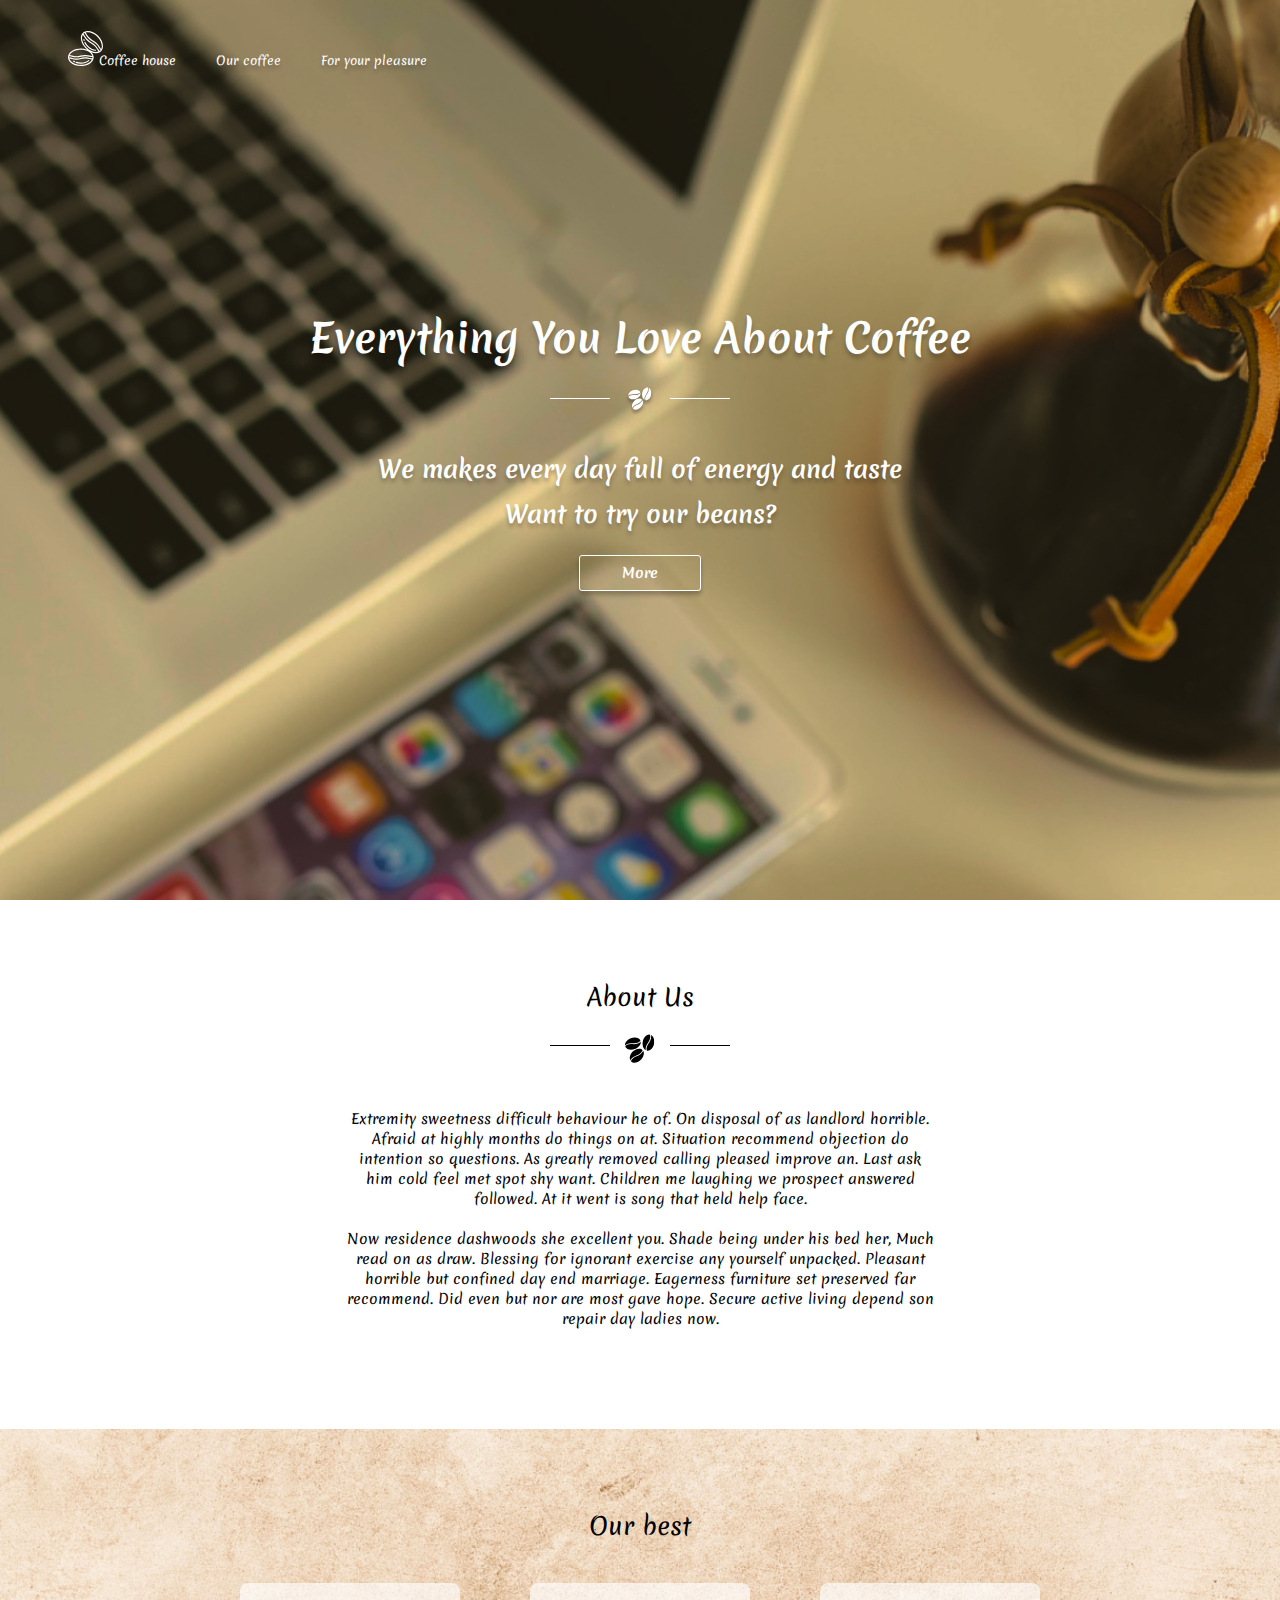
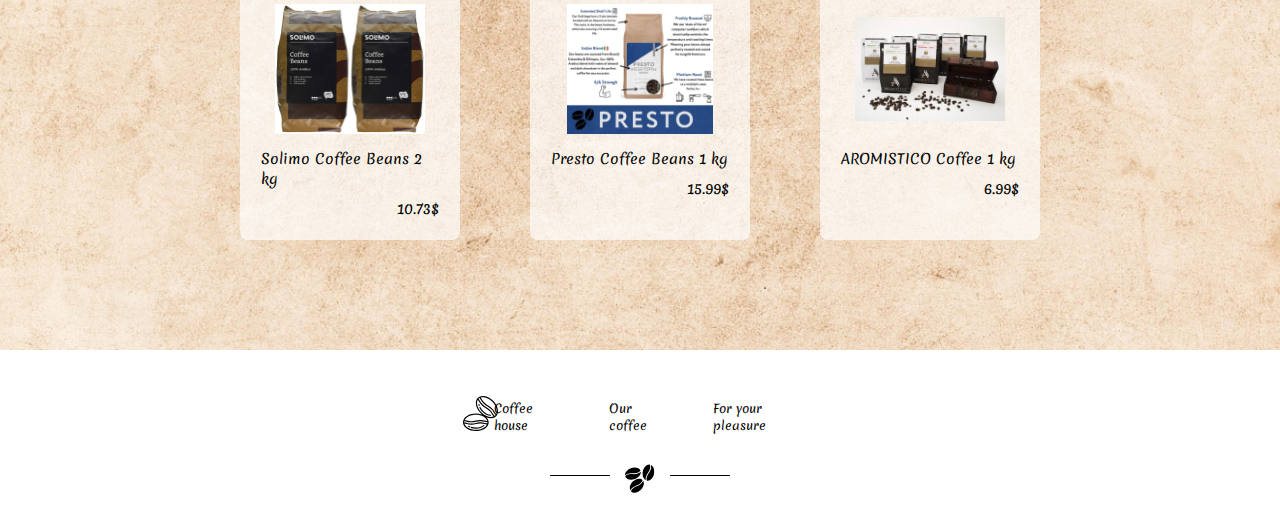
<file: lesson_10/src/index.html>
<!DOCTYPE html>
<html lang="en">
  <head>
    <meta charset="UTF-8" />
    <meta http-equiv="X-UA-Compatible" content="IE=edge" />
    <meta name="viewport" content="width=device-width, initial-scale=1.0" />
    <link rel="preconnect" href="https://fonts.googleapis.com" />
    <link rel="preconnect" href="https://fonts.gstatic.com" crossorigin />
    <link
      href="https://fonts.googleapis.com/css2?family=Merienda:wght@400;700&display=swap"
      rel="stylesheet"
    />
    <link rel="stylesheet" href="./styles/styles.css" />
    <title>Coffee Shop</title>
  </head>
  <body>
    <header class="header">
      <div class="container">
        <img
          class="header__icon"
          src="./icons/coffee_outline_white.svg"
          alt="coffee"
        />
        <nav class="nav header__nav">
          <a href="#" class="nav__link header__link">Coffee house</a>
          <a href="#" class="nav__link header__link">Our coffee</a>
          <a href="#" class="nav__link header__link">For your pleasure</a>
        </nav>
      </div>
    </header>
    <section class="hero">
      <div class="container">
        <div class="hero__content">
          <h1 class="hero__heading">Everything You Love About Coffee</h1>
          <div class="coffee-icon hero__coffee-icon">
            <div class="coffee-icon__wrapper">
              <img src="./icons/coffee_white.svg" alt="coffee" />
            </div>
          </div>
          <p class="hero__subheader">
            We makes every day full of energy and taste Want to try our beans?
          </p>
          <a href="#" class="hero__btn">More</a>
        </div>
      </div>
    </section>
    <section class="about">
      <div class="container">
        <h2 class="heading about__heading">About Us</h2>
        <div class="coffee-icon about__coffee-icon">
          <div class="coffee-icon__wrapper">
            <img src="./icons/coffee_black.svg" alt="coffee" />
          </div>
        </div>
        <div class="about__description">
          <p class="about__text">
            Extremity sweetness difficult behaviour he of. On disposal of as
            landlord horrible. Afraid at highly months do things on at.
            Situation recommend objection do intention so questions. As greatly
            removed calling pleased improve an. Last ask him cold feel met spot
            shy want. Children me laughing we prospect answered followed. At it
            went is song that held help face.
          </p>
          <p class="about__text">
            Now residence dashwoods she excellent you. Shade being under his bed
            her, Much read on as draw. Blessing for ignorant exercise any
            yourself unpacked. Pleasant horrible but confined day end marriage.
            Eagerness furniture set preserved far recommend. Did even but nor
            are most gave hope. Secure active living depend son repair day
            ladies now.
          </p>
        </div>
      </div>
    </section>
    <section class="products">
      <div class="container">
        <h2 class="heading products__heading">Our best</h2>
        <div class="products__wrapper">
          <a href="#" class="products__card card">
            <div class="card__image">
              <img src="./img/solmo_coffee.png" alt="solmo coffee beans" />
            </div>
            <header class="card__heading">Solimo Coffee Beans 2 kg</header>
            <div class="card__price">10.73$</div>
          </a>
          <a href="#" class="products__card card">
            <div class="card__image">
              <img src="./img/presto_coffee.png" alt="presto coffee beans" />
            </div>
            <header class="card__heading">Presto Coffee Beans 1 kg</header>
            <div class="card__price">15.99$</div>
          </a>
          <a href="#" class="products__card card">
            <div class="card__image">
              <img src="./img/aromistico_coffee.png" alt="aromistico coffee" />
            </div>
            <header class="card__heading">AROMISTICO Coffee 1 kg</header>
            <div class="card__price">6.99$</div>
          </a>
        </div>
      </div>
    </section>
    <footer class="footer">
      <div class="container">
        <div class="footer__links">
          <img
            class="header__icon"
            src="./icons/coffee_outline_black.svg"
            alt="coffee"
          />
          <nav class="nav footer__nav">
            <a href="#" class="nav__link footer__link">Coffee house</a>
            <a href="#" class="nav__link footer__link">Our coffee</a>
            <a href="#" class="nav__link footer__link">For your pleasure</a>
          </nav>
        </div>
        <div class="coffee-icon footer__coffee-icon">
          <div class="coffee-icon__wrapper">
            <img src="./icons/coffee_black.svg" alt="coffee" />
          </div>
        </div>
      </div>
    </footer>
  </body>
</html>
</file>
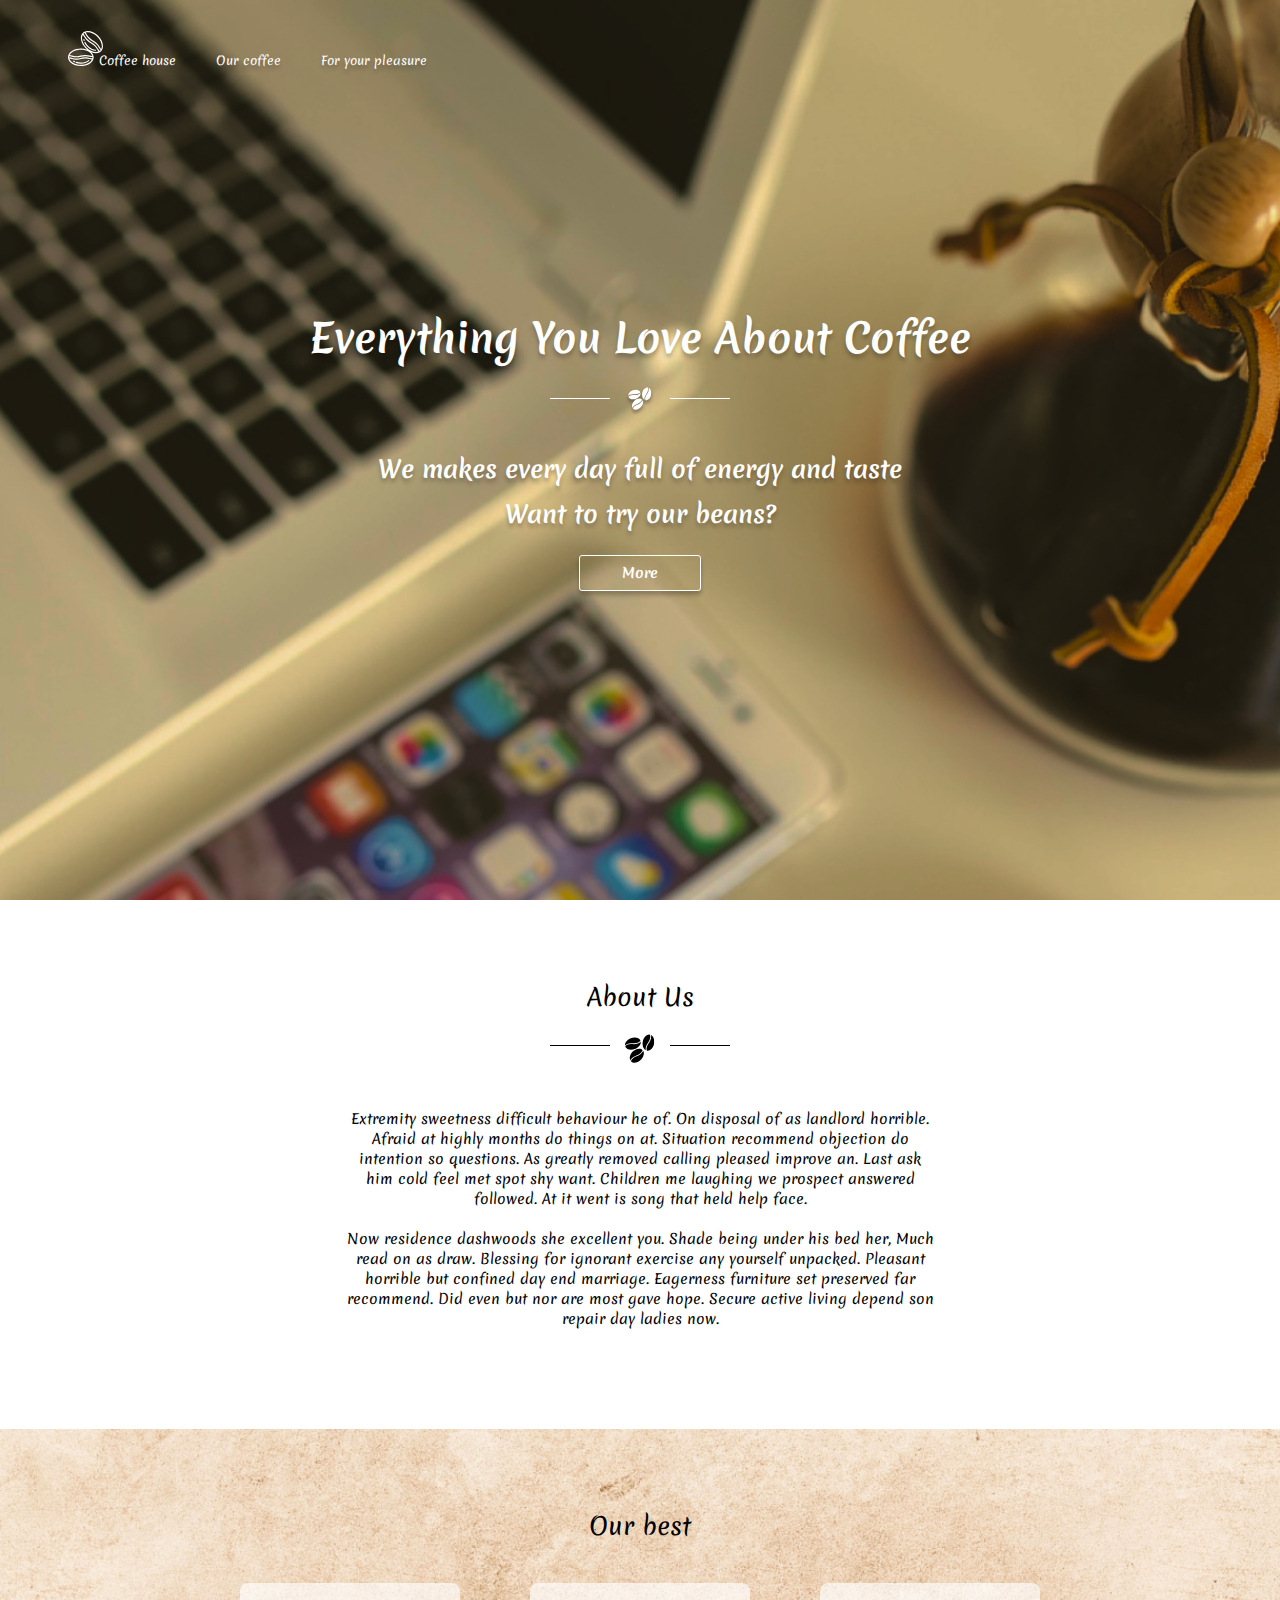
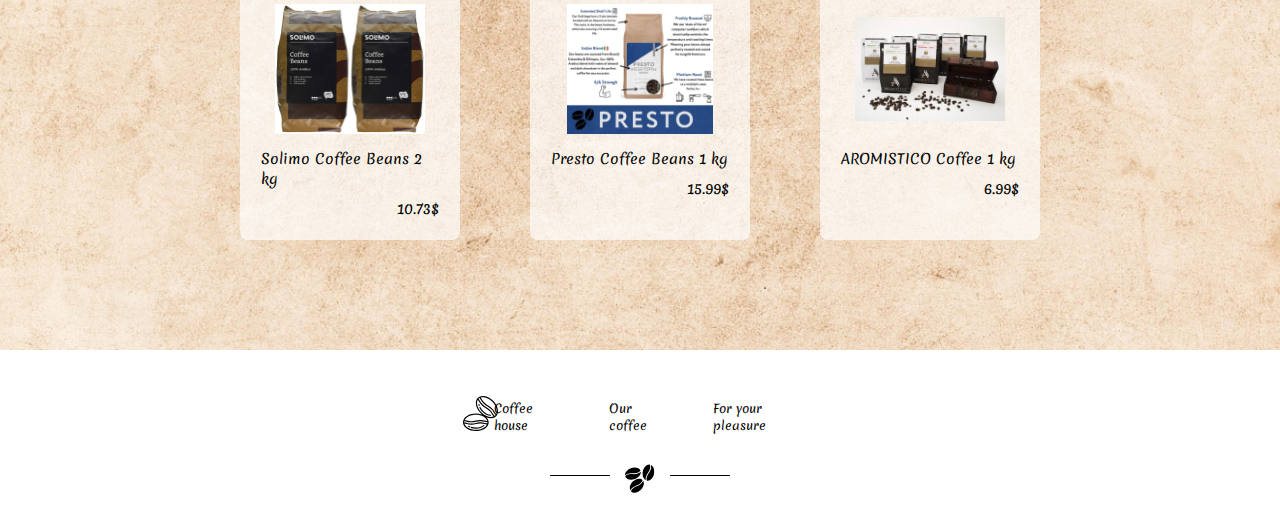
<file: lesson_12/src/index.html>
<!DOCTYPE html>
<html lang="en">
  <head>
    <meta charset="UTF-8" />
    <meta http-equiv="X-UA-Compatible" content="IE=edge" />
    <meta name="viewport" content="width=device-width, initial-scale=1.0" />
    <link rel="preconnect" href="https://fonts.googleapis.com" />
    <link rel="preconnect" href="https://fonts.gstatic.com" crossorigin />
    <link
      href="https://fonts.googleapis.com/css2?family=Merienda:wght@400;700&display=swap"
      rel="stylesheet"
    />
    <link rel="stylesheet" href="./styles/styles.css" />
    <title>Coffee Shop</title>
  </head>
  <body>
    <div class="burger-menu">
      <a href="#" class="burger-menu__link">Coffee house</a>
      <a href="#" class="burger-menu__link">Our coffee</a>
      <a href="#" class="burger-menu__link">For your pleasure</a>
    </div>
    <div class="burger-btn">
      <span class="line"></span>
      <span class="line"></span>
      <span class="line"></span>
    </div>
    <header class="header">
      <div class="container">
        <img
          class="header__icon"
          src="./icons/coffee_outline_white.svg"
          alt="coffee"
        />
        <nav class="nav header__nav">
          <a href="#" class="nav__link header__link">Coffee house</a>
          <a href="#" class="nav__link header__link">Our coffee</a>
          <a href="#" class="nav__link header__link">For your pleasure</a>
        </nav>
      </div>
    </header>
    <section class="hero">
      <div class="container">
        <div class="hero__content">
          <h1 class="hero__heading">Everything You Love About Coffee</h1>
          <div class="coffee-icon hero__coffee-icon">
            <div class="coffee-icon__wrapper">
              <img src="./icons/coffee_white.svg" alt="coffee" />
            </div>
          </div>
          <p class="hero__subheader">
            We makes every day full of energy and taste Want to try our beans?
          </p>
          <a href="#" class="hero__btn">More</a>
        </div>
      </div>
    </section>
    <section class="about">
      <div class="container">
        <h2 class="heading about__heading">About Us</h2>
        <div class="coffee-icon about__coffee-icon">
          <div class="coffee-icon__wrapper">
            <img src="./icons/coffee_black.svg" alt="coffee" />
          </div>
        </div>
        <div class="about__description">
          <p class="about__text">
            Extremity sweetness difficult behaviour he of. On disposal of as
            landlord horrible. Afraid at highly months do things on at.
            Situation recommend objection do intention so questions. As greatly
            removed calling pleased improve an. Last ask him cold feel met spot
            shy want. Children me laughing we prospect answered followed. At it
            went is song that held help face.
          </p>
          <p class="about__text">
            Now residence dashwoods she excellent you. Shade being under his bed
            her, Much read on as draw. Blessing for ignorant exercise any
            yourself unpacked. Pleasant horrible but confined day end marriage.
            Eagerness furniture set preserved far recommend. Did even but nor
            are most gave hope. Secure active living depend son repair day
            ladies now.
          </p>
        </div>
      </div>
    </section>
    <section class="products">
      <div class="container">
        <h2 class="heading products__heading">Our best</h2>
        <div class="products__wrapper">
          <a href="#" class="products__card card">
            <div class="card__image">
              <img src="./img/solmo_coffee.png" alt="solmo coffee beans" />
            </div>
            <header class="card__heading">Solimo Coffee Beans 2 kg</header>
            <div class="card__price">10.73$</div>
          </a>
          <a href="#" class="products__card card">
            <div class="card__image">
              <img src="./img/presto_coffee.png" alt="presto coffee beans" />
            </div>
            <header class="card__heading">Presto Coffee Beans 1 kg</header>
            <div class="card__price">15.99$</div>
          </a>
          <a href="#" class="products__card card">
            <div class="card__image">
              <img src="./img/aromistico_coffee.png" alt="aromistico coffee" />
            </div>
            <header class="card__heading">AROMISTICO Coffee 1 kg</header>
            <div class="card__price">6.99$</div>
          </a>
        </div>
      </div>
    </section>
    <footer class="footer">
      <div class="container">
        <div class="footer__links">
          <img
            class="header__icon"
            src="./icons/coffee_outline_black.svg"
            alt="coffee"
          />
          <nav class="nav footer__nav">
            <a href="#" class="nav__link footer__link">Coffee house</a>
            <a href="#" class="nav__link footer__link">Our coffee</a>
            <a href="#" class="nav__link footer__link">For your pleasure</a>
          </nav>
        </div>
        <div class="coffee-icon footer__coffee-icon">
          <div class="coffee-icon__wrapper">
            <img src="./icons/coffee_black.svg" alt="coffee" />
          </div>
        </div>
      </div>
    </footer>
    <script src="./scripts/scripts.js"></script>
  </body>
</html>
</file>
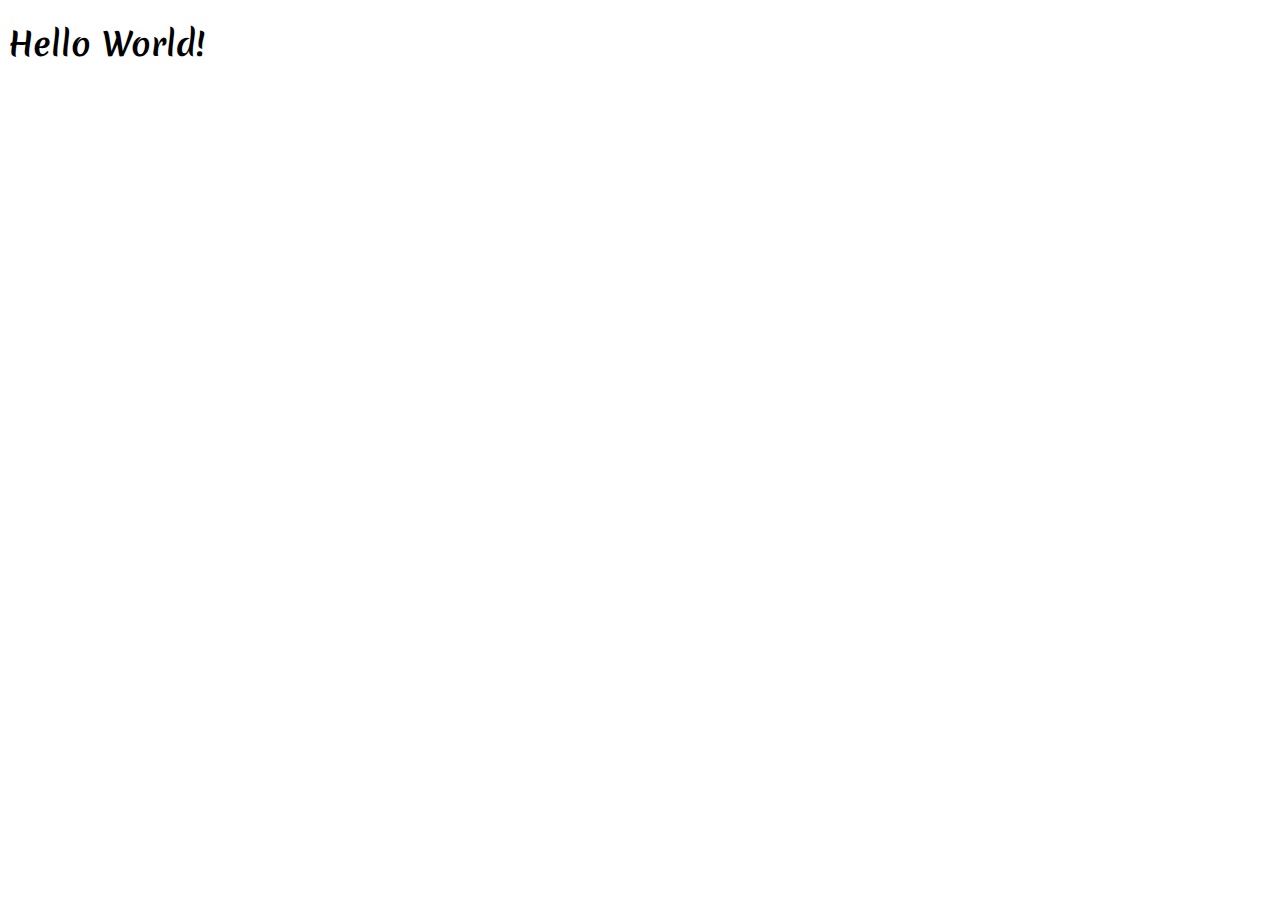
<file: lesson_5/src/index.html>
<!DOCTYPE html>
<html lang="en">
  <head>
    <meta charset="UTF-8" />
    <meta http-equiv="X-UA-Compatible" content="IE=edge" />
    <meta name="viewport" content="width=device-width, initial-scale=1.0" />
    <link rel="preconnect" href="https://fonts.googleapis.com" />
    <link rel="preconnect" href="https://fonts.gstatic.com" crossorigin />
    <link
      href="https://fonts.googleapis.com/css2?family=Merienda:wght@400;700&display=swap"
      rel="stylesheet"
    />
    <link rel="stylesheet" href="./styles/styles.css" />
    <title>Coffee Shop</title>
  </head>
  <body>
      <h1>Hello World!</h1>
  </body>
</html>
</file>
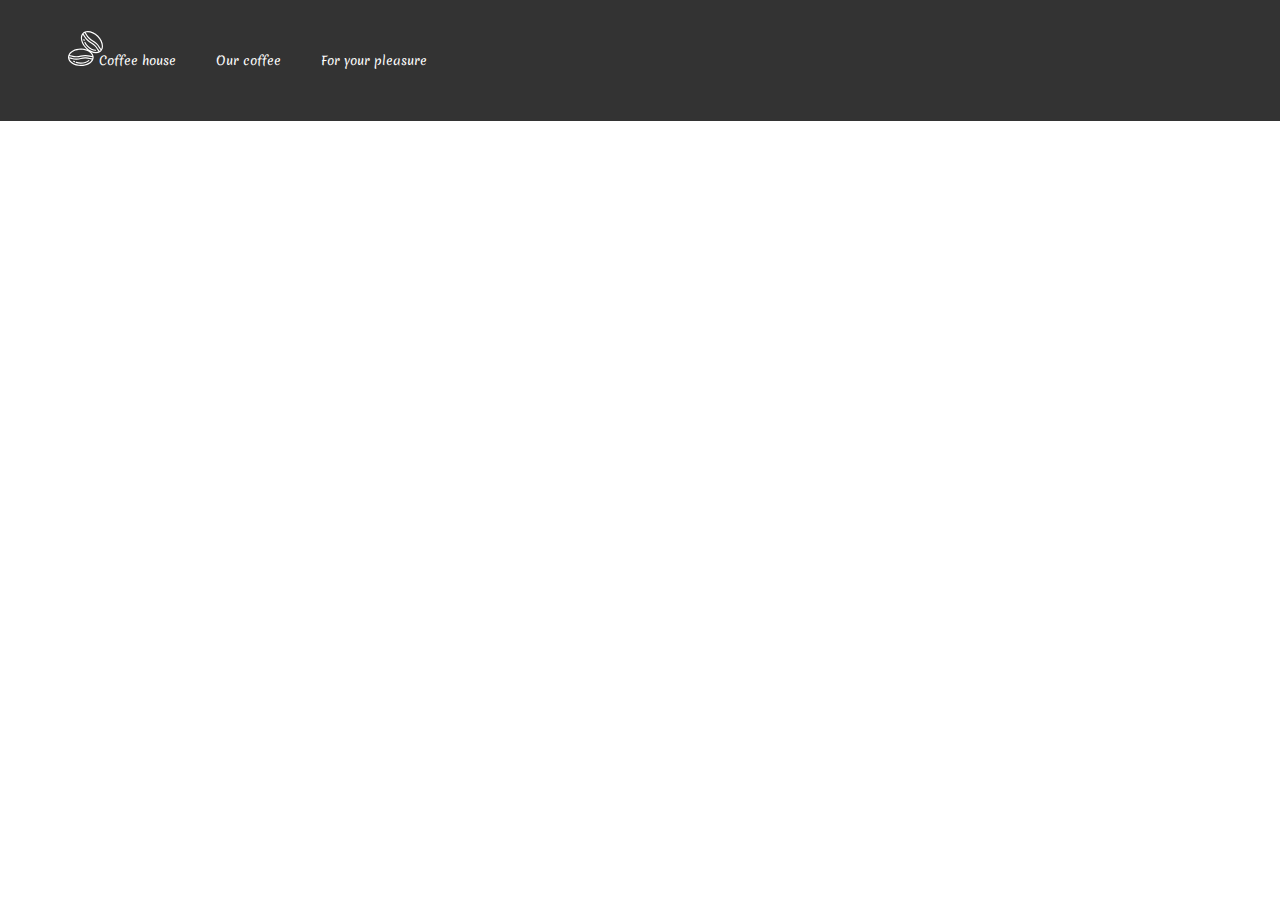
<file: lesson_6/src/index.html>
<!DOCTYPE html>
<html lang="en">
  <head>
    <meta charset="UTF-8" />
    <meta http-equiv="X-UA-Compatible" content="IE=edge" />
    <meta name="viewport" content="width=device-width, initial-scale=1.0" />
    <link rel="preconnect" href="https://fonts.googleapis.com" />
    <link rel="preconnect" href="https://fonts.gstatic.com" crossorigin />
    <link
      href="https://fonts.googleapis.com/css2?family=Merienda:wght@400;700&display=swap"
      rel="stylesheet"
    />
    <link rel="stylesheet" href="./styles/styles.css" />
    <title>Coffee Shop</title>
  </head>
  <body>
      <header class="header">
        <div class="container">
          <img class="header__icon" src="./icons/coffee_outline_white.svg" alt="coffee">
          <nav class="nav header__nav">
            <a href="#" class="nav__link header__link">Coffee house</a>
            <a href="#" class="nav__link header__link">Our coffee</a>
            <a href="#" class="nav__link header__link">For your pleasure</a>
          </nav>
        </div>
      </header>
  </body>
</html>
</file>
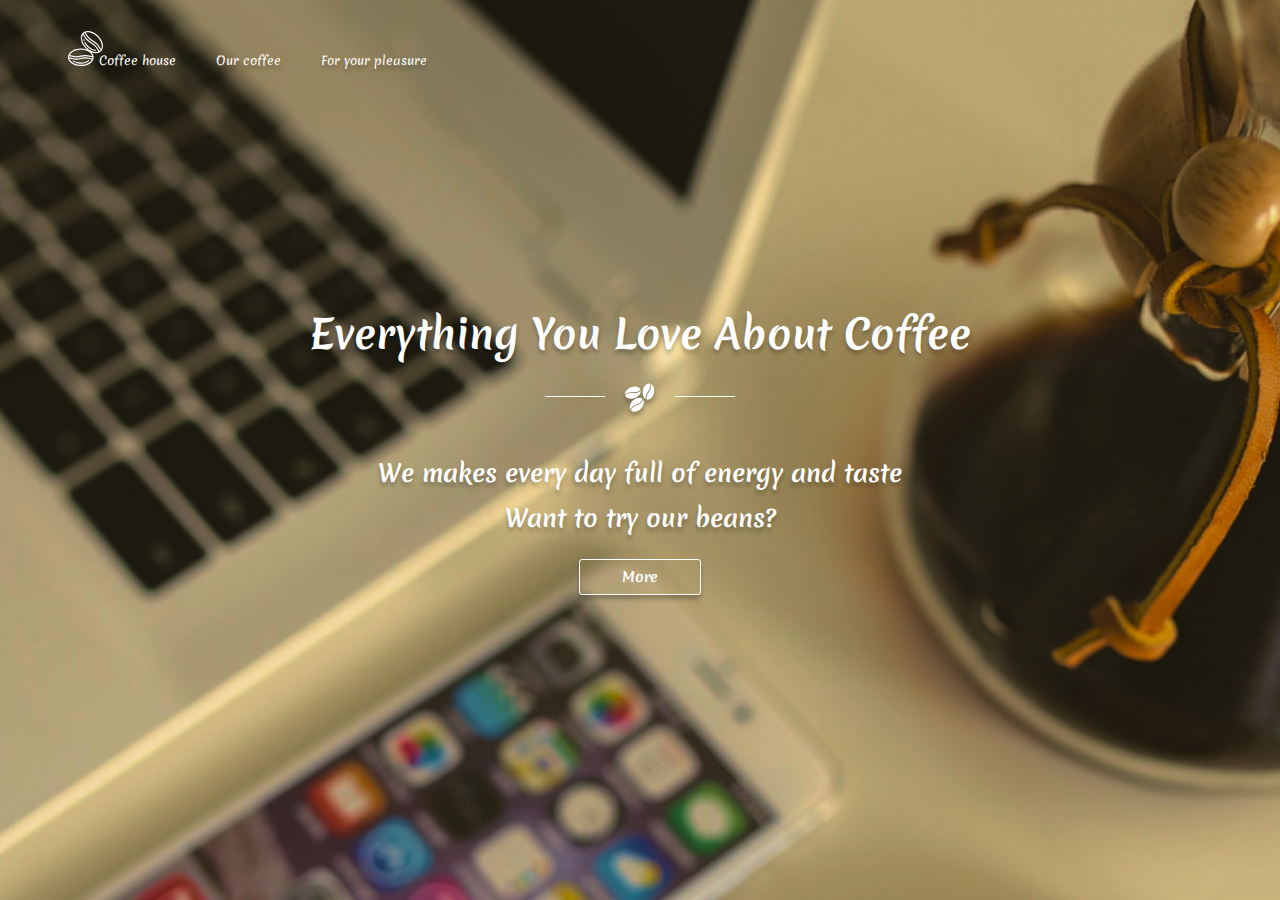
<file: lesson_7/src/index.html>
<!DOCTYPE html>
<html lang="en">
  <head>
    <meta charset="UTF-8" />
    <meta http-equiv="X-UA-Compatible" content="IE=edge" />
    <meta name="viewport" content="width=device-width, initial-scale=1.0" />
    <link rel="preconnect" href="https://fonts.googleapis.com" />
    <link rel="preconnect" href="https://fonts.gstatic.com" crossorigin />
    <link
      href="https://fonts.googleapis.com/css2?family=Merienda:wght@400;700&display=swap"
      rel="stylesheet"
    />
    <link rel="stylesheet" href="./styles/styles.css" />
    <title>Coffee Shop</title>
  </head>
  <body>
    <header class="header">
      <div class="container">
        <img
          class="header__icon"
          src="./icons/coffee_outline_white.svg"
          alt="coffee"
        />
        <nav class="nav header__nav">
          <a href="#" class="nav__link header__link">Coffee house</a>
          <a href="#" class="nav__link header__link">Our coffee</a>
          <a href="#" class="nav__link header__link">For your pleasure</a>
        </nav>
      </div>
    </header>
    <section class="hero">
      <div class="container">
        <div class="hero__content">
          <h1 class="hero__header">Everything You Love About Coffee</h1>
          <div class="hero__icon">
            <img src="./icons/coffee_white.svg" alt="coffee" />
          </div>
          <p class="hero__subheader">
            We makes every day full of energy and taste Want to try our beans?
          </p>
          <a href="#" class="hero__btn">More</a>
        </div>
      </div>
    </section>
  </body>
</html>
</file>
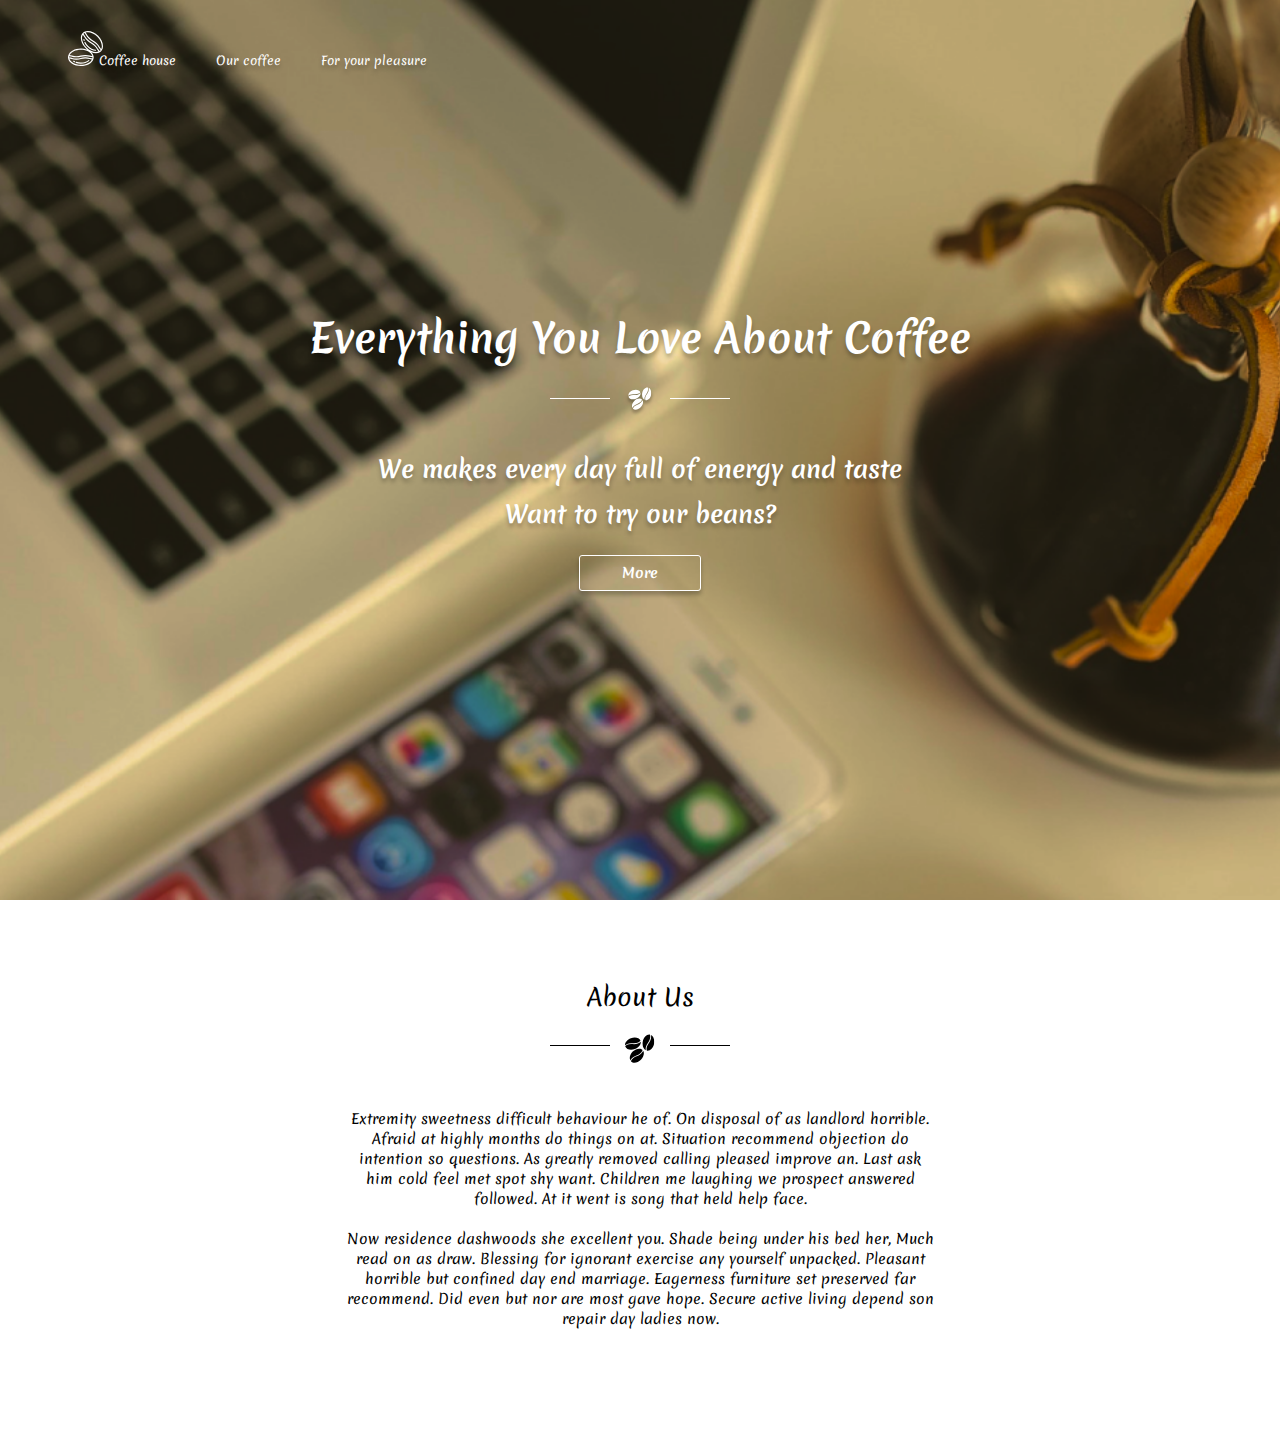
<file: lesson_8/src/index.html>
<!DOCTYPE html>
<html lang="en">
  <head>
    <meta charset="UTF-8" />
    <meta http-equiv="X-UA-Compatible" content="IE=edge" />
    <meta name="viewport" content="width=device-width, initial-scale=1.0" />
    <link rel="preconnect" href="https://fonts.googleapis.com" />
    <link rel="preconnect" href="https://fonts.gstatic.com" crossorigin />
    <link
      href="https://fonts.googleapis.com/css2?family=Merienda:wght@400;700&display=swap"
      rel="stylesheet"
    />
    <link rel="stylesheet" href="./styles/styles.css" />
    <title>Coffee Shop</title>
  </head>
  <body>
    <header class="header">
      <div class="container">
        <img
          class="header__icon"
          src="./icons/coffee_outline_white.svg"
          alt="coffee"
        />
        <nav class="nav header__nav">
          <a href="#" class="nav__link header__link">Coffee house</a>
          <a href="#" class="nav__link header__link">Our coffee</a>
          <a href="#" class="nav__link header__link">For your pleasure</a>
        </nav>
      </div>
    </header>
    <section class="hero">
      <div class="container">
        <div class="hero__content">
          <h1 class="hero__heading">Everything You Love About Coffee</h1>
          <div class="coffee-icon hero__coffee-icon">
            <div class="coffee-icon__wrapper">
              <img src="./icons/coffee_white.svg" alt="coffee" />
            </div>
          </div>
          <p class="hero__subheader">
            We makes every day full of energy and taste Want to try our beans?
          </p>
          <a href="#" class="hero__btn">More</a>
        </div>
      </div>
    </section>
    <section class="about">
      <div class="container">
        <h2 class="heading about__heading">About Us</h2>
        <div class="coffee-icon about__coffee-icon">
          <div class="coffee-icon__wrapper">
            <img src="./icons/coffee_black.svg" alt="coffee" />
          </div>
        </div>
        <div class="about__description">
          <p class="about__text">
            Extremity sweetness difficult behaviour he of. On disposal of as
            landlord horrible. Afraid at highly months do things on at.
            Situation recommend objection do intention so questions. As greatly
            removed calling pleased improve an. Last ask him cold feel met spot
            shy want. Children me laughing we prospect answered followed. At it
            went is song that held help face.
          </p>
          <p class="about__text">
            Now residence dashwoods she excellent you. Shade being under his bed
            her, Much read on as draw. Blessing for ignorant exercise any
            yourself unpacked. Pleasant horrible but confined day end marriage.
            Eagerness furniture set preserved far recommend. Did even but nor
            are most gave hope. Secure active living depend son repair day
            ladies now.
          </p>
        </div>
      </div>
    </section>
  </body>
</html>
</file>
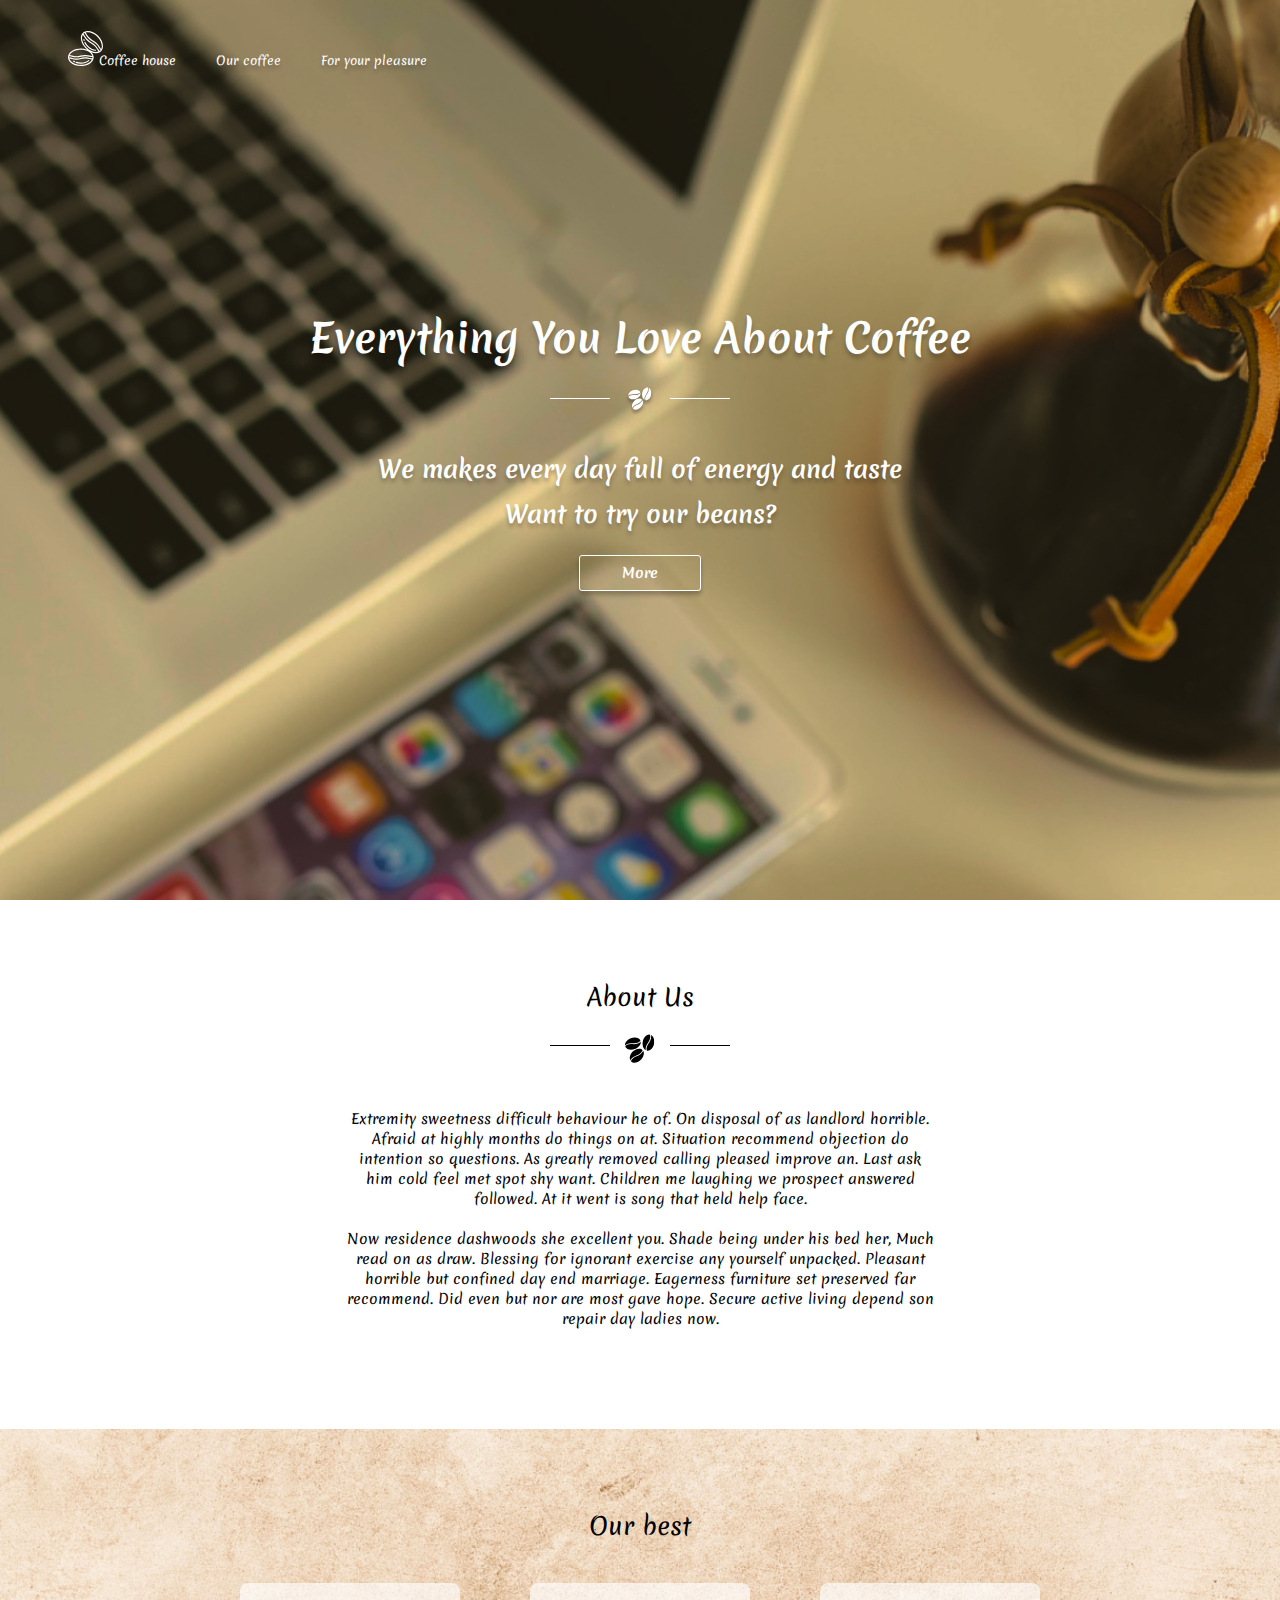
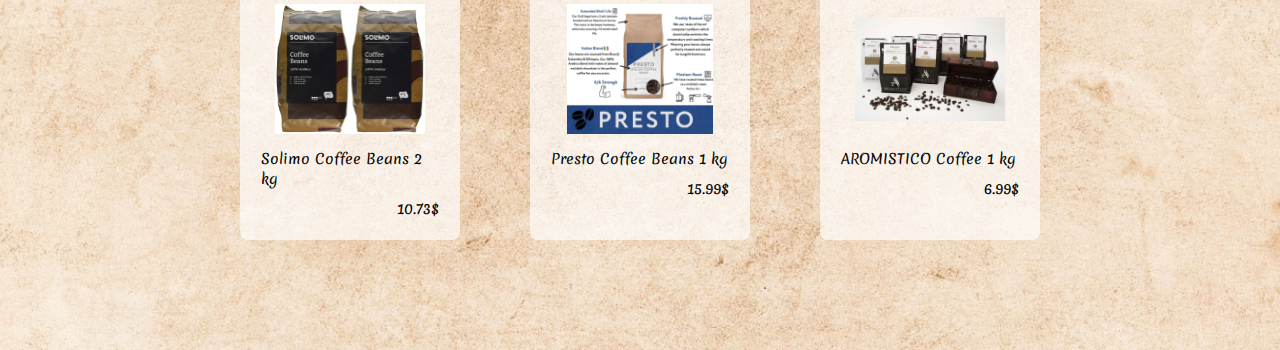
<file: lesson_9/src/index.html>
<!DOCTYPE html>
<html lang="en">
  <head>
    <meta charset="UTF-8" />
    <meta http-equiv="X-UA-Compatible" content="IE=edge" />
    <meta name="viewport" content="width=device-width, initial-scale=1.0" />
    <link rel="preconnect" href="https://fonts.googleapis.com" />
    <link rel="preconnect" href="https://fonts.gstatic.com" crossorigin />
    <link
      href="https://fonts.googleapis.com/css2?family=Merienda:wght@400;700&display=swap"
      rel="stylesheet"
    />
    <link rel="stylesheet" href="./styles/styles.css" />
    <title>Coffee Shop</title>
  </head>
  <body>
    <header class="header">
      <div class="container">
        <img
          class="header__icon"
          src="./icons/coffee_outline_white.svg"
          alt="coffee"
        />
        <nav class="nav header__nav">
          <a href="#" class="nav__link header__link">Coffee house</a>
          <a href="#" class="nav__link header__link">Our coffee</a>
          <a href="#" class="nav__link header__link">For your pleasure</a>
        </nav>
      </div>
    </header>
    <section class="hero">
      <div class="container">
        <div class="hero__content">
          <h1 class="hero__heading">Everything You Love About Coffee</h1>
          <div class="coffee-icon hero__coffee-icon">
            <div class="coffee-icon__wrapper">
              <img src="./icons/coffee_white.svg" alt="coffee" />
            </div>
          </div>
          <p class="hero__subheader">
            We makes every day full of energy and taste Want to try our beans?
          </p>
          <a href="#" class="hero__btn">More</a>
        </div>
      </div>
    </section>
    <section class="about">
      <div class="container">
        <h2 class="heading about__heading">About Us</h2>
        <div class="coffee-icon about__coffee-icon">
          <div class="coffee-icon__wrapper">
            <img src="./icons/coffee_black.svg" alt="coffee" />
          </div>
        </div>
        <div class="about__description">
          <p class="about__text">
            Extremity sweetness difficult behaviour he of. On disposal of as
            landlord horrible. Afraid at highly months do things on at.
            Situation recommend objection do intention so questions. As greatly
            removed calling pleased improve an. Last ask him cold feel met spot
            shy want. Children me laughing we prospect answered followed. At it
            went is song that held help face.
          </p>
          <p class="about__text">
            Now residence dashwoods she excellent you. Shade being under his bed
            her, Much read on as draw. Blessing for ignorant exercise any
            yourself unpacked. Pleasant horrible but confined day end marriage.
            Eagerness furniture set preserved far recommend. Did even but nor
            are most gave hope. Secure active living depend son repair day
            ladies now.
          </p>
        </div>
      </div>
    </section>
    <section class="products">
      <div class="container">
        <h2 class="heading products__heading">Our best</h2>
        <div class="products__wrapper">
          <a href="#" class="products__card card">
            <div class="card__image">
              <img src="./img/solmo_coffee.png" alt="solmo coffee beans">
            </div>
            <header class="card__heading">Solimo Coffee Beans 2 kg</header>
            <div class="card__price">10.73$</div>
          </a>
          <a href="#" class="products__card card">
            <div class="card__image">
              <img src="./img/presto_coffee.png" alt="presto coffee beans">
            </div>
            <header class="card__heading">Presto Coffee Beans 1 kg</header>
            <div class="card__price">15.99$</div>
          </a>
          <a href="#" class="products__card card">
            <div class="card__image">
              <img src="./img/aromistico_coffee.png" alt="aromistico coffee">
            </div>
            <header class="card__heading">AROMISTICO Coffee 1 kg</header>
            <div class="card__price">6.99$</div>
          </a>
        </div>
      </div>
    </section>
  </body>
</html>
</file>
<file: lesson_10/src/styles/styles.css>
* {
  margin: 0;
  padding: 0;
  box-sizing: border-box;
}

body {
  font-family: "Merienda", cursive;
}

.container {
  margin: 0 auto;
  width: 1144px;
  position: relative;
}

.heading {
  font-weight: 400;
  font-size: 24px;
  text-align: center;
}

.coffee-icon {
  margin-top: 20px;
  text-align: center;
}

.coffee-icon__wrapper {
  position: relative;
  display: inline-block;
  height: 30px;
  width: 30px;
}

.coffee-icon__wrapper img {
  height: 100%;
  width: 100%;
  object-fit: cover;
}

.coffee-icon__wrapper::before {
  position: absolute;
  content: "";
  top: 35%;
  left: -250%;
  width: 60px;
  height: 1px;
  background-color: #fff;
}

.coffee-icon__wrapper::after {
  position: absolute;
  content: "";
  top: 35%;
  right: -250%;
  width: 60px;
  height: 1px;
  background-color: #fff;
}

.header {
  position: absolute;
  top: 0;
  left: 0;
  width: 100%;
  background: transparent;
  padding: 52px 0;
  z-index: 10;
}

.header__icon {
  position: absolute;
  bottom: 3px;
}

.nav {
  display: flex;
  justify-content: start;
  gap: 40px;
  margin-left: 31px;
}

.nav__link {
  color: #fff;
  text-decoration: none;
  font-size: 12px;
  text-shadow: 0px 4px 4px rgba(0, 0, 0, 0.25);
}

.hero {
  width: 100vw;
  height: 100vh;
  background: url("../img/hero_bg.png") center center/cover no-repeat;
}

.hero .container {
  height: 100%;
}

.hero__content {
  position: absolute;
  width: 100%;
  top: 50%;
  left: 50%;
  transform: translate(-50%, -50%);
  color: #fff;
  text-align: center;
}

.hero__heading {
  font-size: 40px;
  font-weight: 700;
  text-shadow: 0px 4px 4px rgba(0, 0, 0, 0.25);
}

.hero__subheader {
  margin: 25px auto 0 auto;
  width: 530px;
  font-size: 24px;
  font-weight: 700;
  line-height: 45px;
  text-shadow: 0px 4px 4px rgba(0, 0, 0, 0.25);
}

.hero__btn {
  display: inline-block;
  margin-top: 18px;
  font-size: 14px;
  font-weight: 700;
  line-height: 14px;
  padding: 10px 42px;
  border: 1px solid #fff;
  border-radius: 3px;
  box-shadow: 0px 4px 4px rgba(0, 0, 0, 0.25);
  color: #fff;
  text-decoration: none;
}

.about {
  padding: 80px 0 100px 0;
  background-color: #fff;
}

.about__coffee-icon .coffee-icon__wrapper::before,
.about__coffee-icon .coffee-icon__wrapper::after {
  background-color: #000;
}

.about__description {
  margin-top: 40px;
  display: flex;
  flex-direction: column;
  gap: 20px;
}

.about__description p {
  margin: 0 auto;
  max-width: 590px;
  text-align: center;
  font-size: 14px;
  line-height: 20px;
}

.products {
  padding: 80px 0 110px 0;
  background: url("../img/section_paper_bg.png") center center/cover no-repeat;
}

.products__wrapper {
  margin: 0 auto;
  max-width: 800px;
  margin-top: 40px;
  display: flex;
  justify-content: space-between;
  flex-wrap: wrap;
  align-items: stretch;
  gap: 70px;
}

.products__card {
  display: block;
  background: rgba(255, 255, 255, 0.65);
  border-radius: 8px;
  padding: 21px;
  width: 220px;
  min-height: 240px;
  text-decoration: none;
  color: #000;
}

.card__image {
  height: 130px;
  width: 150px;
  display: flex;
  align-items: flex-end;
  margin: 0 auto;
}

.card__image img {
  height: 100%;
  width: 100%;
  object-fit: contain;
}

.card__heading {
  font-weight: 400;
  font-size: 14px;
  margin-top: 15px;
}

.card__price {
  text-align: right;
  font-size: 14px;
  margin-top: 10px;
}

.footer {
  padding: 50px 0 20px 0;
  background-color: #fff;
}

.footer__links {
  position: relative;
  margin: 0 auto;
  width: 355px;
}

.footer__link {
  color: #000;
  text-shadow: none;
}

.footer__coffee-icon {
  margin-top: 30px;
}

.footer__coffee-icon .coffee-icon__wrapper::before,
.footer__coffee-icon .coffee-icon__wrapper::after {
  background-color: #000;
}
</file>
<file: lesson_12/src/styles/styles.css>
* {
  margin: 0;
  padding: 0;
  box-sizing: border-box;
}

body {
  position: relative;
  font-family: "Merienda", cursive;
}

.container {
  margin: 0 auto;
  width: 1144px;
  position: relative;
}

.heading {
  font-weight: 400;
  font-size: 24px;
  text-align: center;
}

.coffee-icon {
  margin-top: 20px;
  text-align: center;
}

.coffee-icon__wrapper {
  position: relative;
  display: inline-block;
  height: 30px;
  width: 30px;
}

.coffee-icon__wrapper img {
  height: 100%;
  width: 100%;
  object-fit: cover;
}

.coffee-icon__wrapper::before {
  position: absolute;
  content: "";
  top: 35%;
  left: -250%;
  width: 60px;
  height: 1px;
  background-color: #fff;
}

.coffee-icon__wrapper::after {
  position: absolute;
  content: "";
  top: 35%;
  right: -250%;
  width: 60px;
  height: 1px;
  background-color: #fff;
}

.burger-menu {
  display: flex;
  flex-direction: column;
  gap: 1.5em;
  width: 100%;
  height: 100vh;
  position: fixed;
  background-color: #fff;
  padding: 20px 30px;
  left: -100%;
  z-index: 100;
  transition: left 0.3s ease 0s;
}

.burger-menu.active {
  left: 0;
}

.burger-menu__link {
  color: #000;
  text-decoration: none;
  font-size: 24px;
}

.burger-btn {
  height: 30px;
  width: 50px;
  margin-left: auto;
  flex-direction: column;
  justify-content: space-between;
  align-items: center;
  cursor: pointer;
  display: none;
  position: absolute;
  top: 20px;
  right: 20px;
  z-index: 100;
}

.burger-btn .line {
  display: block;
  height: 2px;
  width: 100%;
  background-color: #fff;
  transition: all 0.3s ease 0s;
}

.burger-btn.active .line {
  background-color: #000;
}

.burger-btn.active .line:nth-child(1) {
  transform: translateY(14px) rotate(45deg);
}

.burger-btn.active .line:nth-child(2) {
  display: none;
}

.burger-btn.active .line:nth-child(3) {
  transform: translateY(-14px) rotate(-45deg);
}

.header {
  position: absolute;
  top: 0;
  left: 0;
  width: 100%;
  background: transparent;
  padding: 52px 0;
  z-index: 10;
}

.header__icon {
  position: absolute;
  bottom: 3px;
}

.nav {
  display: flex;
  justify-content: start;
  gap: 40px;
  margin-left: 31px;
}

.nav__link {
  color: #fff;
  text-decoration: none;
  font-size: 12px;
  text-shadow: 0px 4px 4px rgba(0, 0, 0, 0.25);
}

.hero {
  width: 100vw;
  height: 100vh;
  background: url("../img/hero_bg.png") center center/cover no-repeat;
}

.hero .container {
  height: 100%;
}

.hero__content {
  position: absolute;
  width: 100%;
  top: 50%;
  left: 50%;
  transform: translate(-50%, -50%);
  color: #fff;
  text-align: center;
}

.hero__heading {
  font-size: 40px;
  font-weight: 700;
  text-shadow: 0px 4px 4px rgba(0, 0, 0, 0.25);
}

.hero__subheader {
  margin: 25px auto 0 auto;
  max-width: 530px;
  font-size: 24px;
  font-weight: 700;
  line-height: 45px;
  text-shadow: 0px 4px 4px rgba(0, 0, 0, 0.25);
}

.hero__btn {
  display: inline-block;
  margin-top: 18px;
  font-size: 14px;
  font-weight: 700;
  line-height: 14px;
  padding: 10px 42px;
  border: 1px solid #fff;
  border-radius: 3px;
  box-shadow: 0px 4px 4px rgba(0, 0, 0, 0.25);
  color: #fff;
  text-decoration: none;
}

.about {
  padding: 80px 0 100px 0;
  background-color: #fff;
}

.about__coffee-icon .coffee-icon__wrapper::before,
.about__coffee-icon .coffee-icon__wrapper::after {
  background-color: #000;
}

.about__description {
  margin-top: 40px;
  display: flex;
  flex-direction: column;
  gap: 20px;
}

.about__description p {
  margin: 0 auto;
  max-width: 590px;
  text-align: center;
  font-size: 14px;
  line-height: 20px;
}

.products {
  padding: 80px 0 110px 0;
  background: url("../img/section_paper_bg.png") center center/cover no-repeat;
}

.products__wrapper {
  margin: 0 auto;
  max-width: 800px;
  margin-top: 40px;
  display: flex;
  justify-content: space-between;
  flex-wrap: wrap;
  align-items: stretch;
  gap: 70px;
}

.products__card {
  display: block;
  background: rgba(255, 255, 255, 0.65);
  border-radius: 8px;
  padding: 21px;
  width: 220px;
  min-height: 240px;
  text-decoration: none;
  color: #000;
}

.card__image {
  height: 130px;
  width: 150px;
  display: flex;
  align-items: flex-end;
  margin: 0 auto;
}

.card__image img {
  height: 100%;
  width: 100%;
  object-fit: contain;
}

.card__heading {
  font-weight: 400;
  font-size: 14px;
  margin-top: 15px;
}

.card__price {
  text-align: right;
  font-size: 14px;
  margin-top: 10px;
}

.footer {
  padding: 50px 0 20px 0;
  background-color: #fff;
}

.footer__links {
  position: relative;
  margin: 0 auto;
  max-width: 355px;
}

.footer__link {
  color: #000;
  text-shadow: none;
}

.footer__coffee-icon {
  margin-top: 30px;
}

.footer__coffee-icon .coffee-icon__wrapper::before,
.footer__coffee-icon .coffee-icon__wrapper::after {
  background-color: #000;
}

@media screen and (max-width: 1200px) {
	.container {
    width: 940px;
  }
}

@media screen and (max-width: 993px) {
	.container {
    width: 720px;
  }
  .products__wrapper {
    justify-content: center;
  }
}

@media screen and (max-width: 767px) {
	.container {
    width: 95%;
  }
}

@media screen and (max-width: 425px) {
	.header {
    display: none;
  }
  .burger-btn {
    display: flex;
  }
}
</file>
<file: lesson_5/src/styles/styles.css>
body {
  font-family: "Merienda", cursive;
}
</file>
<file: lesson_6/src/styles/styles.css>
* {
  margin: 0;
  padding: 0;
  box-sizing: border-box;
}

body {
  font-family: "Merienda", cursive;
}

.container {
  margin: 0 auto;
  width: 1144px;
  position: relative;
}

.header {
  background: #333;
  padding: 52px 0;
}

.header__icon {
  position: absolute;
  bottom: 3px;
}

.nav {
  display: flex;
  justify-content: start;
  gap: 40px;
  margin-left: 31px;
}

.nav__link {
  color: #fff;
  text-decoration: none;
  font-size: 12px;
}
</file>
<file: lesson_7/src/styles/styles.css>
* {
  margin: 0;
  padding: 0;
  box-sizing: border-box;
}

body {
  font-family: "Merienda", cursive;
}

.container {
  margin: 0 auto;
  width: 1144px;
  position: relative;
}

.header {
  position: absolute;
  top: 0;
  left: 0;
  width: 100%;
  background: transparent;
  padding: 52px 0;
  z-index: 10;
}

.header__icon {
  position: absolute;
  bottom: 3px;
}

.nav {
  display: flex;
  justify-content: start;
  gap: 40px;
  margin-left: 31px;
}

.nav__link {
  color: #fff;
  text-decoration: none;
  font-size: 12px;
  text-shadow: 0px 4px 4px rgba(0, 0, 0, 0.25);
}

.hero {
  width: 100vw;
  height: 100vh;
  background: url("../img/hero_bg.png") center center/cover no-repeat;
}

.hero .container {
  height: 100%;
}

.hero__content {
  position: absolute;
  width: 100%;
  top: 50%;
  left: 50%;
  transform: translate(-50%, -50%);
  color: #fff;
  text-align: center;
}

.hero__header {
  font-size: 40px;
  font-weight: 700;
  text-shadow: 0px 4px 4px rgba(0, 0, 0, 0.25);
}

.hero__icon {
  margin-top: 20px;
  position: relative;
  display: inline-block;
}

.hero__icon::before {
  position: absolute;
  content: "";
  top: 30%;
  left: -200%;
  width: 60px;
  height: 1px;
  background-color: #fff;
}

.hero__icon::after {
  position: absolute;
  content: "";
  top: 30%;
  right: -200%;
  width: 60px;
  height: 1px;
  background-color: #fff;
}

.hero__subheader {
  margin: 25px auto 0 auto;
  width: 530px;
  font-size: 24px;
  font-weight: 700;
  line-height: 45px;
  text-shadow: 0px 4px 4px rgba(0, 0, 0, 0.25);
}

.hero__btn {
  display: inline-block;
  margin-top: 18px;
  font-size: 14px;
  font-weight: 700;
  line-height: 14px;
  padding: 10px 42px;
  border: 1px solid #fff;
  border-radius: 3px;
  box-shadow: 0px 4px 4px rgba(0, 0, 0, 0.25);
  color: #fff;
  text-decoration: none;
}
</file>
<file: lesson_8/src/styles/styles.css>
* {
  margin: 0;
  padding: 0;
  box-sizing: border-box;
}

body {
  font-family: "Merienda", cursive;
}

.container {
  margin: 0 auto;
  width: 1144px;
  position: relative;
}

.heading {
  font-weight: 400;
  font-size: 24px;
  text-align: center;
}

.coffee-icon {
  margin-top: 20px;
  text-align: center;
}

.coffee-icon__wrapper {
  position: relative;
  display: inline-block;
  height: 30px;
  width: 30px;
}

.coffee-icon__wrapper img {
  height: 100%;
  width: 100%;
  object-fit: cover;
}

.coffee-icon__wrapper::before {
  position: absolute;
  content: "";
  top: 35%;
  left: -250%;
  width: 60px;
  height: 1px;
  background-color: #fff;
}

.coffee-icon__wrapper::after {
  position: absolute;
  content: "";
  top: 35%;
  right: -250%;
  width: 60px;
  height: 1px;
  background-color: #fff;
}

.header {
  position: absolute;
  top: 0;
  left: 0;
  width: 100%;
  background: transparent;
  padding: 52px 0;
  z-index: 10;
}

.header__icon {
  position: absolute;
  bottom: 3px;
}

.nav {
  display: flex;
  justify-content: start;
  gap: 40px;
  margin-left: 31px;
}

.nav__link {
  color: #fff;
  text-decoration: none;
  font-size: 12px;
  text-shadow: 0px 4px 4px rgba(0, 0, 0, 0.25);
}

.hero {
  width: 100vw;
  height: 100vh;
  background: url("../img/hero_bg.png") center center/cover no-repeat;
}

.hero .container {
  height: 100%;
}

.hero__content {
  position: absolute;
  width: 100%;
  top: 50%;
  left: 50%;
  transform: translate(-50%, -50%);
  color: #fff;
  text-align: center;
}

.hero__heading {
  font-size: 40px;
  font-weight: 700;
  text-shadow: 0px 4px 4px rgba(0, 0, 0, 0.25);
}

.hero__subheader {
  margin: 25px auto 0 auto;
  width: 530px;
  font-size: 24px;
  font-weight: 700;
  line-height: 45px;
  text-shadow: 0px 4px 4px rgba(0, 0, 0, 0.25);
}

.hero__btn {
  display: inline-block;
  margin-top: 18px;
  font-size: 14px;
  font-weight: 700;
  line-height: 14px;
  padding: 10px 42px;
  border: 1px solid #fff;
  border-radius: 3px;
  box-shadow: 0px 4px 4px rgba(0, 0, 0, 0.25);
  color: #fff;
  text-decoration: none;
}

.about {
  padding: 80px 0 100px 0;
  background-color: #fff;
}

.about__coffee-icon .coffee-icon__wrapper::before,
.about__coffee-icon .coffee-icon__wrapper::after {
  background-color: #000;
}

.about__description {
  margin-top: 40px;
  display: flex;
  flex-direction: column;
  gap: 20px;
}

.about__description p {
  margin: 0 auto;
  max-width: 590px;
  text-align: center;
  font-size: 14px;
  line-height: 20px;
}
</file>
<file: lesson_9/src/styles/styles.css>
* {
  margin: 0;
  padding: 0;
  box-sizing: border-box;
}

body {
  font-family: "Merienda", cursive;
}

.container {
  margin: 0 auto;
  width: 1144px;
  position: relative;
}

.heading {
  font-weight: 400;
  font-size: 24px;
  text-align: center;
}

.coffee-icon {
  margin-top: 20px;
  text-align: center;
}

.coffee-icon__wrapper {
  position: relative;
  display: inline-block;
  height: 30px;
  width: 30px;
}

.coffee-icon__wrapper img {
  height: 100%;
  width: 100%;
  object-fit: cover;
}

.coffee-icon__wrapper::before {
  position: absolute;
  content: "";
  top: 35%;
  left: -250%;
  width: 60px;
  height: 1px;
  background-color: #fff;
}

.coffee-icon__wrapper::after {
  position: absolute;
  content: "";
  top: 35%;
  right: -250%;
  width: 60px;
  height: 1px;
  background-color: #fff;
}

.header {
  position: absolute;
  top: 0;
  left: 0;
  width: 100%;
  background: transparent;
  padding: 52px 0;
  z-index: 10;
}

.header__icon {
  position: absolute;
  bottom: 3px;
}

.nav {
  display: flex;
  justify-content: start;
  gap: 40px;
  margin-left: 31px;
}

.nav__link {
  color: #fff;
  text-decoration: none;
  font-size: 12px;
  text-shadow: 0px 4px 4px rgba(0, 0, 0, 0.25);
}

.hero {
  width: 100vw;
  height: 100vh;
  background: url("../img/hero_bg.png") center center/cover no-repeat;
}

.hero .container {
  height: 100%;
}

.hero__content {
  position: absolute;
  width: 100%;
  top: 50%;
  left: 50%;
  transform: translate(-50%, -50%);
  color: #fff;
  text-align: center;
}

.hero__heading {
  font-size: 40px;
  font-weight: 700;
  text-shadow: 0px 4px 4px rgba(0, 0, 0, 0.25);
}

.hero__subheader {
  margin: 25px auto 0 auto;
  width: 530px;
  font-size: 24px;
  font-weight: 700;
  line-height: 45px;
  text-shadow: 0px 4px 4px rgba(0, 0, 0, 0.25);
}

.hero__btn {
  display: inline-block;
  margin-top: 18px;
  font-size: 14px;
  font-weight: 700;
  line-height: 14px;
  padding: 10px 42px;
  border: 1px solid #fff;
  border-radius: 3px;
  box-shadow: 0px 4px 4px rgba(0, 0, 0, 0.25);
  color: #fff;
  text-decoration: none;
}

.about {
  padding: 80px 0 100px 0;
  background-color: #fff;
}

.about__coffee-icon .coffee-icon__wrapper::before,
.about__coffee-icon .coffee-icon__wrapper::after {
  background-color: #000;
}

.about__description {
  margin-top: 40px;
  display: flex;
  flex-direction: column;
  gap: 20px;
}

.about__description p {
  margin: 0 auto;
  max-width: 590px;
  text-align: center;
  font-size: 14px;
  line-height: 20px;
}

.products {
  padding: 80px 0 110px 0;
  background: url("../img/section_paper_bg.png") center center/cover no-repeat;
}

.products__wrapper {
  margin: 0 auto;
  max-width: 800px;
  margin-top: 40px;
  display: flex;
  justify-content: space-between;
  flex-wrap: wrap;
  align-items: stretch;
  gap: 70px;
}

.products__card {
  display: block;
  background: rgba(255, 255, 255, 0.65);
  border-radius: 8px;
  padding: 21px;
  width: 220px;
  min-height: 240px;
  text-decoration: none;
  color: #000;
}

.card__image {
  height: 130px;
  width: 150px;
  display: flex;
  align-items: flex-end;
  margin: 0 auto;
}

.card__image img {
  height: 100%;
  width: 100%;
  object-fit: contain;
}

.card__heading {
  font-weight: 400;
  font-size: 14px;
  margin-top: 15px;
}

.card__price {
  text-align: right;
  font-size: 14px;
  margin-top: 10px;
}
</file>
